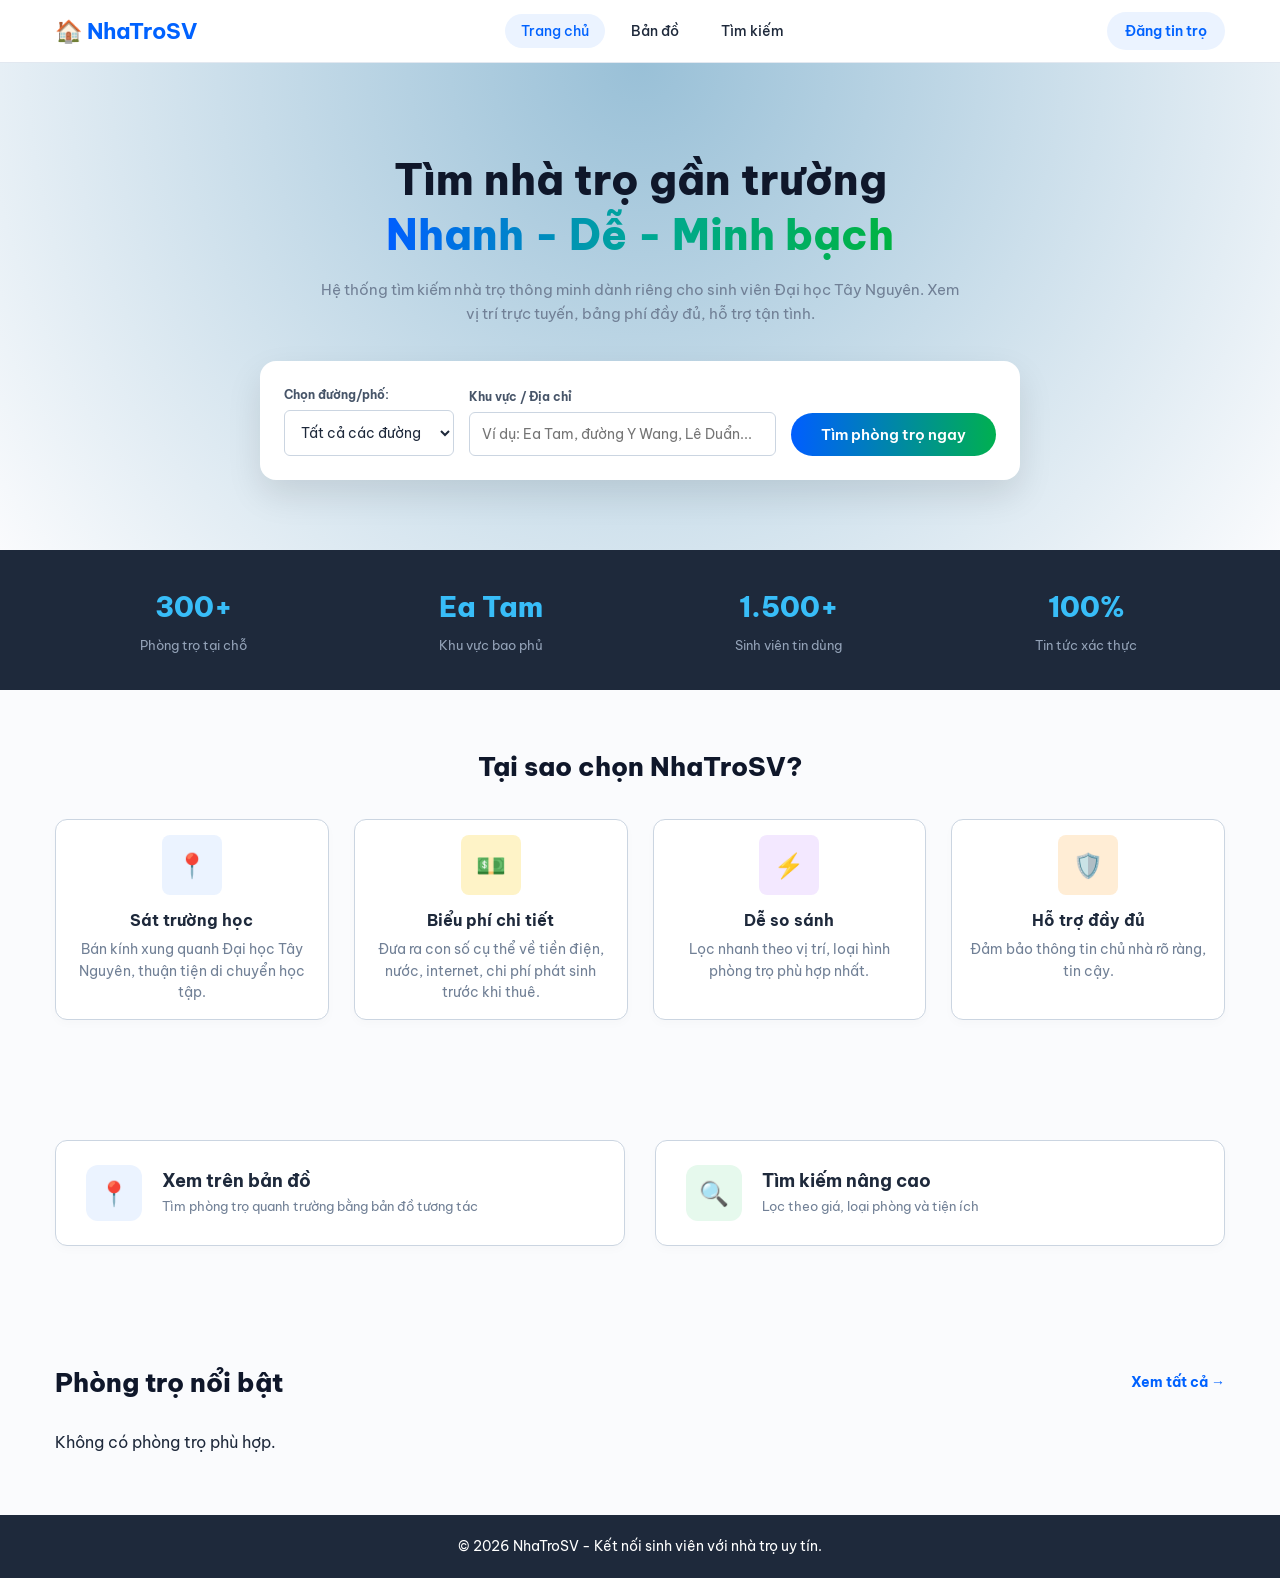
<file: index.html>
<!DOCTYPE html>
<html lang="vi">
<head>
    <meta charset="UTF-8">
    <meta name="viewport" content="width=device-width, initial-scale=1.0">
    <title>NhaTroSV - Đại học Tây Nguyên</title>
    <link href="https://fonts.googleapis.com/css2?family=Be+Vietnam+Pro:wght@400;500;600;700&display=swap" rel="stylesheet">
    <link rel="stylesheet" href="css/main.css">
    <script src="https://code.jquery.com/jquery-3.6.0.min.js"></script>
    <script src="js/data.js"></script>
    <script src="js/main.js"></script>
</head>
<body>
    <!-- ==================== HEADER ==================== -->
    <header class="dau-trang">
        <div class="khung-chua">
            <nav class="thanh-dieu-huong">
                <a href="index.html" class="logo">
                    <span>🏠 NhaTroSV</span>
                </a>
                
                <!-- Thanh điều hướng tương thích thiết bị di động -->
                <ul class="menu" id="thanh-menu">
                    <li><a href="index.html" class="menu__link active">Trang chủ</a></li>
                    <li><a href="ban-do.html" class="menu__link">Bản đồ</a></li>
                    <li><a href="tim-kiem.html" class="menu__link">Tìm kiếm</a></li>
                    <li class="muc-menu-mobile"><a href="dang-tin.html" class="menu__link">Đăng tin trọ</a></li>
                </ul>
                
                <div class="hanh-dong">
                    <a href="dang-tin.html" class="btn btn--landlord nut-dang-tin-desktop">Đăng tin trọ</a>
                    <button class="nut-menu-hamburger" id="nut-hamburger">
                        <span></span>
                        <span></span>
                        <span></span>
                    </button>
                </div>
            </nav>
        </div>
    </header>

    <!-- ==================== HERO SECTION ==================== -->
    <section class="vung-dau">
        <div class="khung-chua">
            <div class="noi-dung-chinh">
                <h1 class="tieu-de-chinh">
                    Tìm nhà trọ gần trường <br>
                    <span class="chu-chuyen-sac">Nhanh - Dễ - Minh bạch</span>
                </h1>
                <p class="mo-ta-chinh">Hệ thống tìm kiếm nhà trọ thông minh dành riêng cho sinh viên Đại học Tây Nguyên. Xem vị trí trực tuyến, bảng phí đầy đủ, hỗ trợ tận tình.</p>
                
                <!-- Ô tìm kiếm nhanh với đầy đủ các trường nhập của bạn -->
                <div class="tim-kiem-nhanh">
                    <div class="truong-input">
                        <label class="nhan-input">Chọn đường/phố:</label>
                        <select id="chon-duong" class="input-select">
                            <option value="all">Tất cả các đường</option>
                            <option value="Y Wang">Đường Y Wang</option>
                            <option value="Lê Duẩn">Đường Lê Duẩn</option>
                            <option value="Giải Phóng">Đường Giải Phóng</option>
                            <option value="Mai Thị Lựu">Đường Mai Thị Lựu</option>
                            <option value="Nguyễn An Ninh">Đường Nguyễn An Ninh</option>
                        </select>
                    </div>
                    
                    <div class="truong-input truong-input--rong">
                        <label class="nhan-input">Khu vực / Địa chỉ</label>
                        <input type="text" id="nhap-hem" class="input-text" placeholder="Ví dụ: Ea Tam, đường Y Wang, Lê Duẩn...">
                    </div>
                    
                    <button id="btn-tim" class="btn btn--chinh btn--tim">Tìm phòng trọ ngay</button>
                </div>
            </div>
        </div>
    </section>

    <!-- ==================== THỐNG KÊ ==================== -->
    <section class="thong-ke">
        <div class="khung-chua">
            <div class="luoi-thong-ke">
                <div class="muc-thong-ke">
                    <div class="so-lieu">300+</div>
                    <div class="chu-thich">Phòng trọ tại chỗ</div>
                </div>
                <div class="muc-thong-ke">
                    <div class="so-lieu">Ea Tam</div>
                    <div class="chu-thich">Khu vực bao phủ</div>
                </div>
                <div class="muc-thong-ke">
                    <div class="so-lieu">1.500+</div>
                    <div class="chu-thich">Sinh viên tin dùng</div>
                </div>
                <div class="muc-thong-ke">
                    <div class="so-lieu">100%</div>
                    <div class="chu-thich">Tin tức xác thực</div>
                </div>
            </div>
        </div>
    </section>

    <!-- ==================== TÍNH NĂNG ==================== -->
    <section class="tinh-nang">
        <div class="khung-chua">
            <h2 class="tieu-de-phan">Tại sao chọn NhaTroSV?</h2>
            
            <div class="luoi-tinh-nang">
                <div class="the-tinh-nang">
                    <div class="icon-tinh-nang icon-tinh-nang--xanh">📍</div>
                    <h3 class="tieude-tinh-nang">Sát trường học</h3>
                    <p class="mota-tinh-nang">Bán kính xung quanh Đại học Tây Nguyên, thuận tiện di chuyển học tập.</p>
                </div>
                
                <div class="the-tinh-nang">
                    <div class="icon-tinh-nang icon-tinh-nang--vang">💵</div>
                    <h3 class="tieude-tinh-nang">Biểu phí chi tiết</h3>
                    <p class="mota-tinh-nang">Đưa ra con số cụ thể về tiền điện, nước, internet, chi phí phát sinh trước khi thuê.</p>
                </div>
                
                <div class="the-tinh-nang">
                    <div class="icon-tinh-nang icon-tinh-nang--tim">⚡</div>
                    <h3 class="tieude-tinh-nang">Dễ so sánh</h3>
                    <p class="mota-tinh-nang">Lọc nhanh theo vị trí, loại hình phòng trọ phù hợp nhất.</p>
                </div>
                
                <div class="the-tinh-nang">
                    <div class="icon-tinh-nang icon-tinh-nang--cam">🛡️</div>
                    <h3 class="tieude-tinh-nang">Hỗ trợ đầy đủ</h3>
                    <p class="mota-tinh-nang">Đảm bảo thông tin chủ nhà rõ ràng, tin cậy.</p>
                </div>
            </div>
        </div>
    </section>

    <!-- ==================== HÀNH ĐỘNG NHANH ==================== -->
    <section class="hanh-dong-nhanh">
        <div class="khung-chua">
            <div class="luoi-hanh-dong">
                <a href="ban-do.html" class="the-hanh-dong">
                    <div class="icon-hanh-dong icon-hanh-dong--xanh">📍</div>
                    <div class="noidung-hanh-dong">
                        <h3>Xem trên bản đồ</h3>
                        <p>Tìm phòng trọ quanh trường bằng bản đồ tương tác</p>
                    </div>
                </a>
                
                <a href="tim-kiem.html" class="the-hanh-dong">
                    <div class="icon-hanh-dong icon-hanh-dong--luc">🔍</div>
                    <div class="noidung-hanh-dong">
                        <h3>Tìm kiếm nâng cao</h3>
                        <p>Lọc theo giá, loại phòng và tiện ích</p>
                    </div>
                </a>
            </div>
        </div>
    </section>

    <!-- ==================== PHÒNG TRỌ NỔI BẬT ==================== -->
    <section class="tro-moi">
        <div class="khung-chua">
            <div class="tieu-de-vung">
                <div class="ben-trai">
                    <h2 class="tieu-de-phan">Phòng trọ nổi bật</h2>
                </div>
                <a href="tim-kiem.html" class="xem-tat-ca">Xem tất cả →</a>
            </div>
            
            <!-- Thùng chứa danh sách phòng trọ nổi bật -->
            <div id="danh-sach-tro" class="luoi-phong"></div> 

            <template id="mau-card-phong">
                <a href="#" class="card-phong">
                    <div class="card-phong__khung-anh">
                        <div class="card-phong__nhan">Còn phòng</div>
                        <img class="card-phong__anh-that" src="" alt="ảnh phòng">
                    </div>
                    <div class="card-phong__noi-dung">
                        <h3 class="card-phong__tieu-de">Tiêu đề</h3>
                        <p class="card-phong__dia-chi">📍 Địa chỉ</p>
                        <div class="card-phong__thong-so">
                            <span class="card-phong-dien-tich">📐 0 m²</span>
                            <span class="card-phong-loai-phong">🚪 Phòng đơn</span>
                        </div>
                        <div class="card-phong__vach-ngan"></div>
                        <div class="card-phong__dong-gia">
                            <span class="card-phong__nhan-gia">Giá thuê:</span>
                            <strong class="card-phong__gia">0đ</strong>
                        </div>
                    </div>
                </a>
            </template>
        </div>
    </section>

    <!-- ==================== FOOTER ==================== -->
    <footer class="chan-trang">
        <div class="khung-chua">
            <p>&copy; 2026 NhaTroSV - Kết nối sinh viên với nhà trọ uy tín.</p>
        </div>
    </footer>
</body>
</html>
</file>
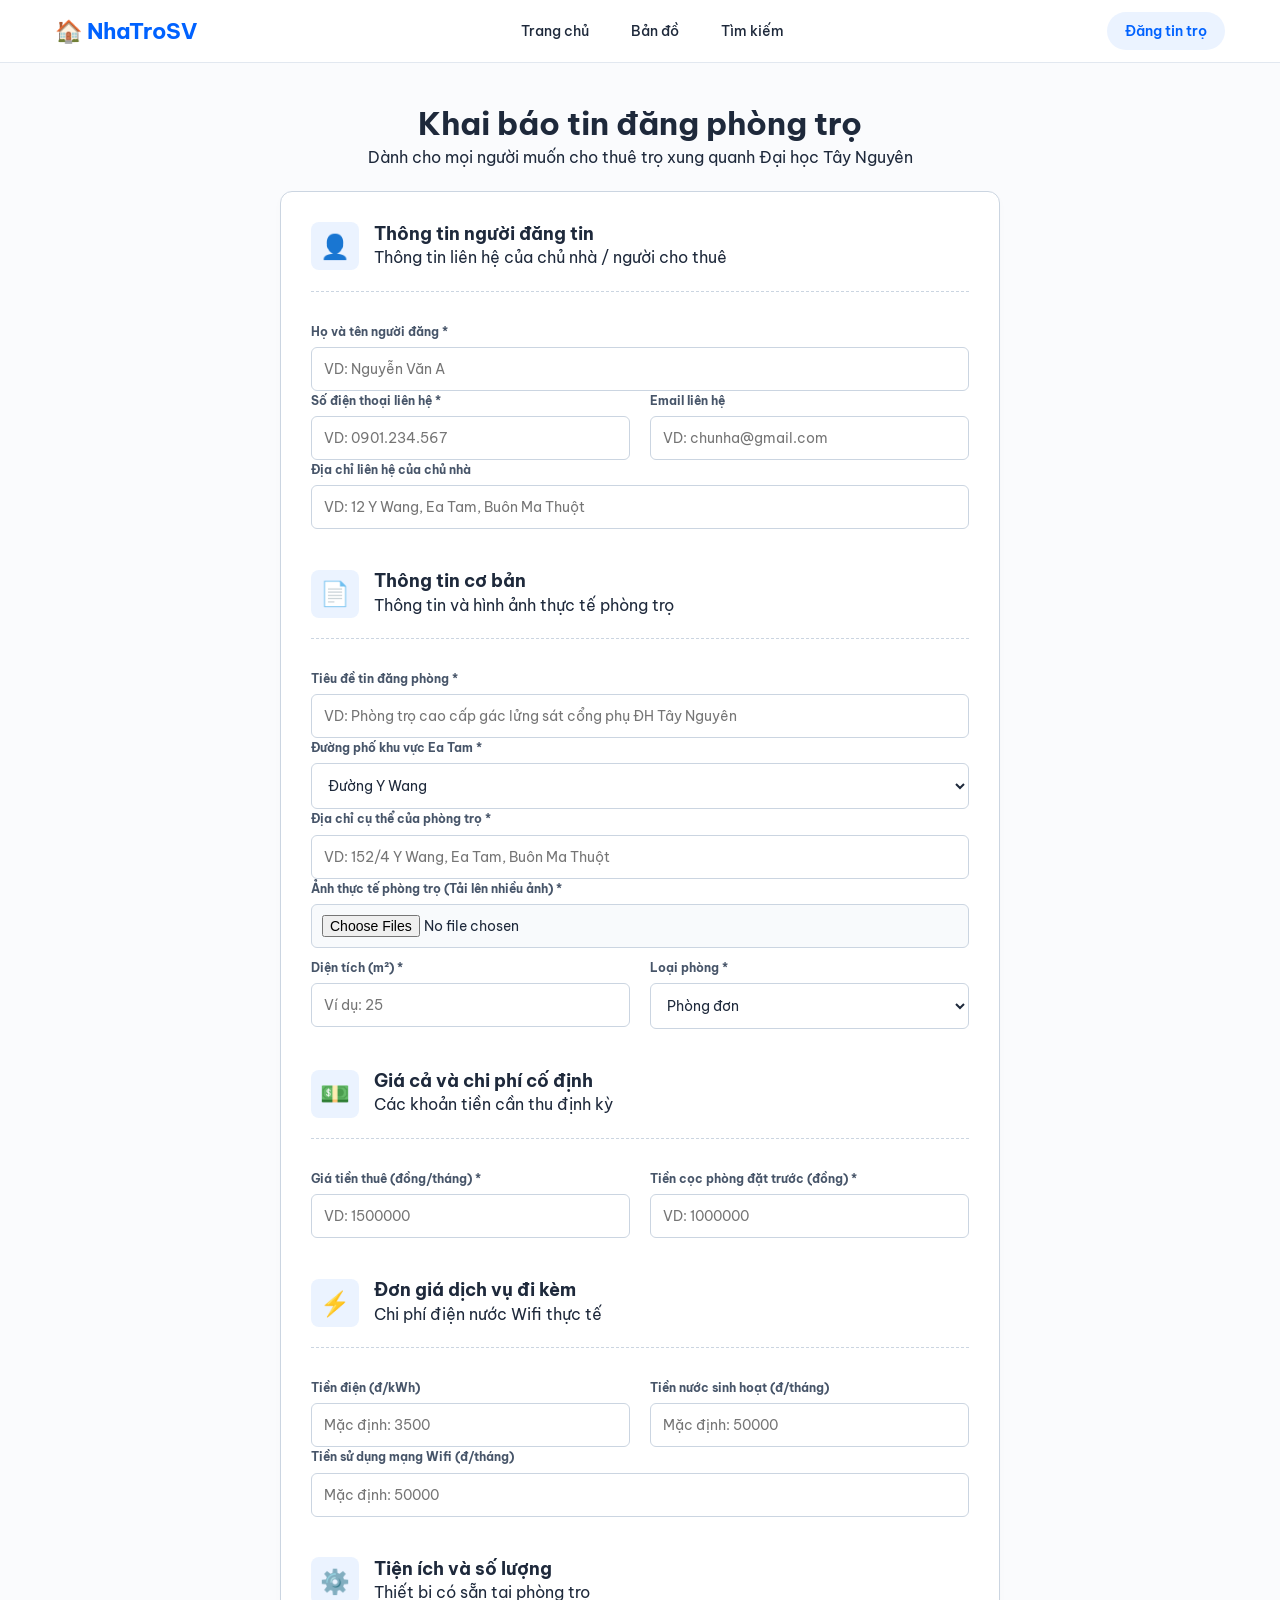
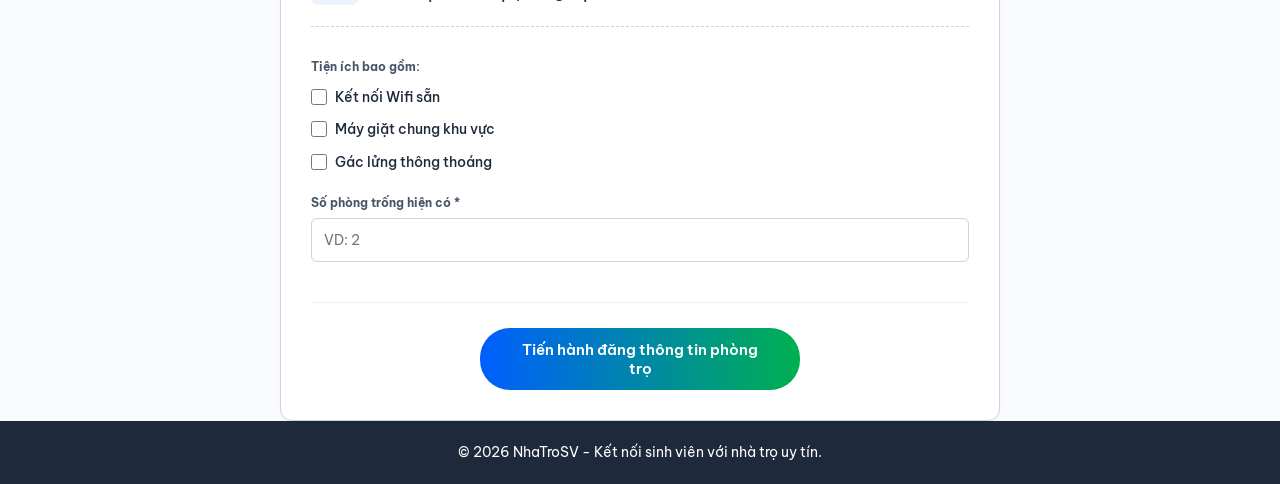
<file: dang-tin.html>
<!DOCTYPE html>
<html lang="vi">
<head>
    <meta charset="UTF-8">
    <meta name="viewport" content="width=device-width, initial-scale=1.0">
    <title>Mô phỏng đăng tin phòng trọ - NhaTroSV</title>
    <link href="https://fonts.googleapis.com/css2?family=Be+Vietnam+Pro:wght@400;500;600;700&display=swap" rel="stylesheet">
    <link rel="stylesheet" href="css/main.css">
    <script src="https://code.jquery.com/jquery-3.6.0.min.js"></script>
    <script src="js/data.js"></script>
    <script src="js/main.js"></script>
</head>
<body>
    <!-- ==================== HEADER ==================== -->
    <header class="dau-trang">
        <div class="khung-chua">
            <nav class="thanh-dieu-huong">
                <a href="index.html" class="logo">
                    <span>🏠 NhaTroSV</span>
                </a>
                <ul class="menu" id="thanh-menu">
                    <li><a href="index.html" class="menu__link">Trang chủ</a></li>
                    <li><a href="ban-do.html" class="menu__link">Bản đồ</a></li>
                    <li><a href="tim-kiem.html" class="menu__link">Tìm kiếm</a></li>
                    <li class="muc-menu-mobile"><a href="dang-tin.html" class="menu__link active">Đăng tin trọ</a></li>
                </ul>
                <div class="hanh-dong">
                    <a href="dang-tin.html" class="btn btn--landlord nut-dang-tin-desktop active">Đăng tin trọ</a>
                    <button class="nut-menu-hamburger" id="nut-hamburger">
                        <span></span>
                        <span></span>
                        <span></span>
                    </button>
                </div>
            </nav>
        </div>
    </header>

    <div class="trang-dang-tin">
        <div class="khung-chua">
            <h1 class="tieu-de-trang">Khai báo tin đăng phòng trọ</h1>
            <p class="mo-ta-trang" style="text-align:center; margin-bottom: 20px;">Dành cho mọi người muốn cho thuê trọ xung quanh Đại học Tây Nguyên</p>

            <form id="form-dang-tin" class="form-dang-tin">

                <!-- ==================== KHỐI 0: THÔNG TIN NGƯỜI ĐĂNG ==================== -->
                <div class="dau-khung-nhap">
                    <span class="emoji-khoi">👤</span>
                    <div>
                        <h3>Thông tin người đăng tin</h3>
                        <p>Thông tin liên hệ của chủ nhà / người cho thuê</p>
                    </div>
                </div>

                <div class="nhom-truong">
                    <label class="nhan-form">Họ và tên người đăng *</label>
                    <input type="text" id="dang-ten-nguoi-dang" class="input-text" placeholder="VD: Nguyễn Văn A" required>
                </div>

                <div class="hai-cot">
                    <div class="nhom-truong">
                        <label class="nhan-form">Số điện thoại liên hệ *</label>
                        <input type="tel" id="dang-sdt" class="input-text" placeholder="VD: 0901.234.567" required>
                    </div>
                    <div class="nhom-truong">
                        <label class="nhan-form">Email liên hệ</label>
                        <input type="email" id="dang-email" class="input-text" placeholder="VD: chunha@gmail.com">
                    </div>
                </div>

                <div class="nhom-truong">
                    <label class="nhan-form">Địa chỉ liên hệ của chủ nhà</label>
                    <input type="text" id="dang-dia-chi-lien-he" class="input-text" placeholder="VD: 12 Y Wang, Ea Tam, Buôn Ma Thuột">
                </div>

                <!-- ==================== KHỐI 1: THÔNG TIN CƠ BẢN PHÒNG ==================== -->
                <div class="dau-khung-nhap" style="margin-top: 40px;">
                    <span class="emoji-khoi">📄</span>
                    <div>
                        <h3>Thông tin cơ bản</h3>
                        <p>Thông tin và hình ảnh thực tế phòng trọ</p>
                    </div>
                </div>

                <div class="nhom-truong">
                    <label class="nhan-form">Tiêu đề tin đăng phòng *</label>
                    <input type="text" id="dang-tieu-de" class="input-text" placeholder="VD: Phòng trọ cao cấp gác lửng sát cổng phụ ĐH Tây Nguyên" required>
                </div>

                <div class="nhom-truong">
                    <label class="nhan-form">Đường phố khu vực Ea Tam *</label>
                    <select id="dang-duong" class="input-select">
                        <option value="Y Wang">Đường Y Wang</option>
                        <option value="Lê Duẩn">Đường Lê Duẩn</option>
                        <option value="Giải Phóng">Đường Giải Phóng</option>
                        <option value="Mai Thị Lựu">Đường Mai Thị Lựu</option>
                        <option value="Nguyễn An Ninh">Đường Nguyễn An Ninh</option>
                    </select>
                </div>

                <div class="nhom-truong">
                    <label class="nhan-form">Địa chỉ cụ thể của phòng trọ *</label>
                    <input type="text" id="dang-dia-chi" class="input-text" placeholder="VD: 152/4 Y Wang, Ea Tam, Buôn Ma Thuột" required>
                </div>

                <div class="nhom-truong">
                    <label class="nhan-form">Ảnh thực tế phòng trọ (Tải lên nhiều ảnh) *</label>
                    <input type="file" id="dang-anh" class="input-text" accept="image/*" multiple required>
                    <div id="xem-truoc-anh" style="display: flex; flex-wrap: wrap; gap: 8px; margin-top: 10px"></div>
                </div>

                <div class="hai-cot">
                    <div class="nhom-truong">
                        <label class="nhan-form">Diện tích (m²) *</label>
                        <input type="number" id="dang-dien-tich" class="input-text" placeholder="Ví dụ: 25" required>
                    </div>
                    <div class="nhom-truong">
                        <label class="nhan-form">Loại phòng *</label>
                        <select id="dang-loai-phong" class="input-select">
                            <option value="single">Phòng đơn</option>
                            <option value="double">Phòng đôi</option>
                        </select>
                    </div>
                </div>

                <!-- ==================== KHỐI 2: GIÁ CẢ ==================== -->
                <div class="dau-khung-nhap" style="margin-top: 40px;">
                    <span class="emoji-khoi">💵</span>
                    <div>
                        <h3>Giá cả và chi phí cố định</h3>
                        <p>Các khoản tiền cần thu định kỳ</p>
                    </div>
                </div>

                <div class="hai-cot">
                    <div class="nhom-truong">
                        <label class="nhan-form">Giá tiền thuê (đồng/tháng) *</label>
                        <input type="number" id="dang-gia" class="input-text" placeholder="VD: 1500000" required>
                    </div>
                    <div class="nhom-truong">
                        <label class="nhan-form">Tiền cọc phòng đặt trước (đồng) *</label>
                        <input type="number" id="dang-coc" class="input-text" placeholder="VD: 1000000" required>
                    </div>
                </div>

                <!-- ==================== KHỐI 3: DỊCH VỤ ==================== -->
                <div class="dau-khung-nhap" style="margin-top: 40px;">
                    <span class="emoji-khoi">⚡</span>
                    <div>
                        <h3>Đơn giá dịch vụ đi kèm</h3>
                        <p>Chi phí điện nước Wifi thực tế</p>
                    </div>
                </div>

                <div class="hai-cot">
                    <div class="nhom-truong">
                        <label class="nhan-form">Tiền điện (đ/kWh)</label>
                        <input type="number" id="dang-gia-dien" class="input-text" placeholder="Mặc định: 3500">
                    </div>
                    <div class="nhom-truong">
                        <label class="nhan-form">Tiền nước sinh hoạt (đ/tháng)</label>
                        <input type="number" id="dang-gia-nuoc" class="input-text" placeholder="Mặc định: 50000">
                    </div>
                </div>

                <div class="nhom-truong">
                    <label class="nhan-form">Tiền sử dụng mạng Wifi (đ/tháng)</label>
                    <input type="number" id="dang-gia-wifi" class="input-text" placeholder="Mặc định: 50000">
                </div>

                <!-- ==================== KHỐI 4: TIỆN ÍCH ==================== -->
                <div class="dau-khung-nhap" style="margin-top: 40px;">
                    <span class="emoji-khoi">⚙️</span>
                    <div>
                        <h3>Tiện ích và số lượng</h3>
                        <p>Thiết bị có sẵn tại phòng trọ</p>
                    </div>
                </div>

                <div class="nhom-truong">
                    <label class="nhan-form">Tiện ích bao gồm:</label>
                    <div class="nhom-hop-kiem" style="margin-top: 10px;">
                        <label class="nhan-hop-kiem">
                            <input type="checkbox" value="wifi" class="tien-ich-dang"> Kết nối Wifi sẵn
                        </label>
                        <label class="nhan-hop-kiem">
                            <input type="checkbox" value="may_giat" class="tien-ich-dang"> Máy giặt chung khu vực
                        </label>
                        <label class="nhan-hop-kiem">
                            <input type="checkbox" value="gac_lung" class="tien-ich-dang"> Gác lửng thông thoáng
                        </label>
                    </div>
                </div>

                <div class="nhom-truong" style="margin-top: 20px;">
                    <label class="nhan-form">Số phòng trống hiện có *</label>
                    <input type="number" id="dang-so-luong" class="input-text" placeholder="VD: 2" required>
                </div>
                
                <div class="nhom-nut-gui">
                    <button type="submit" class="btn btn--chinh btn--tim">Tiến hành đăng thông tin phòng trọ</button>
                </div>
            </form>
        </div>
    </div>

    <footer class="chan-trang">
        <div class="khung-chua">
            <p>&copy; 2026 NhaTroSV - Kết nối sinh viên với nhà trọ uy tín.</p>
        </div>
    </footer>
</body>
</html>
</file>
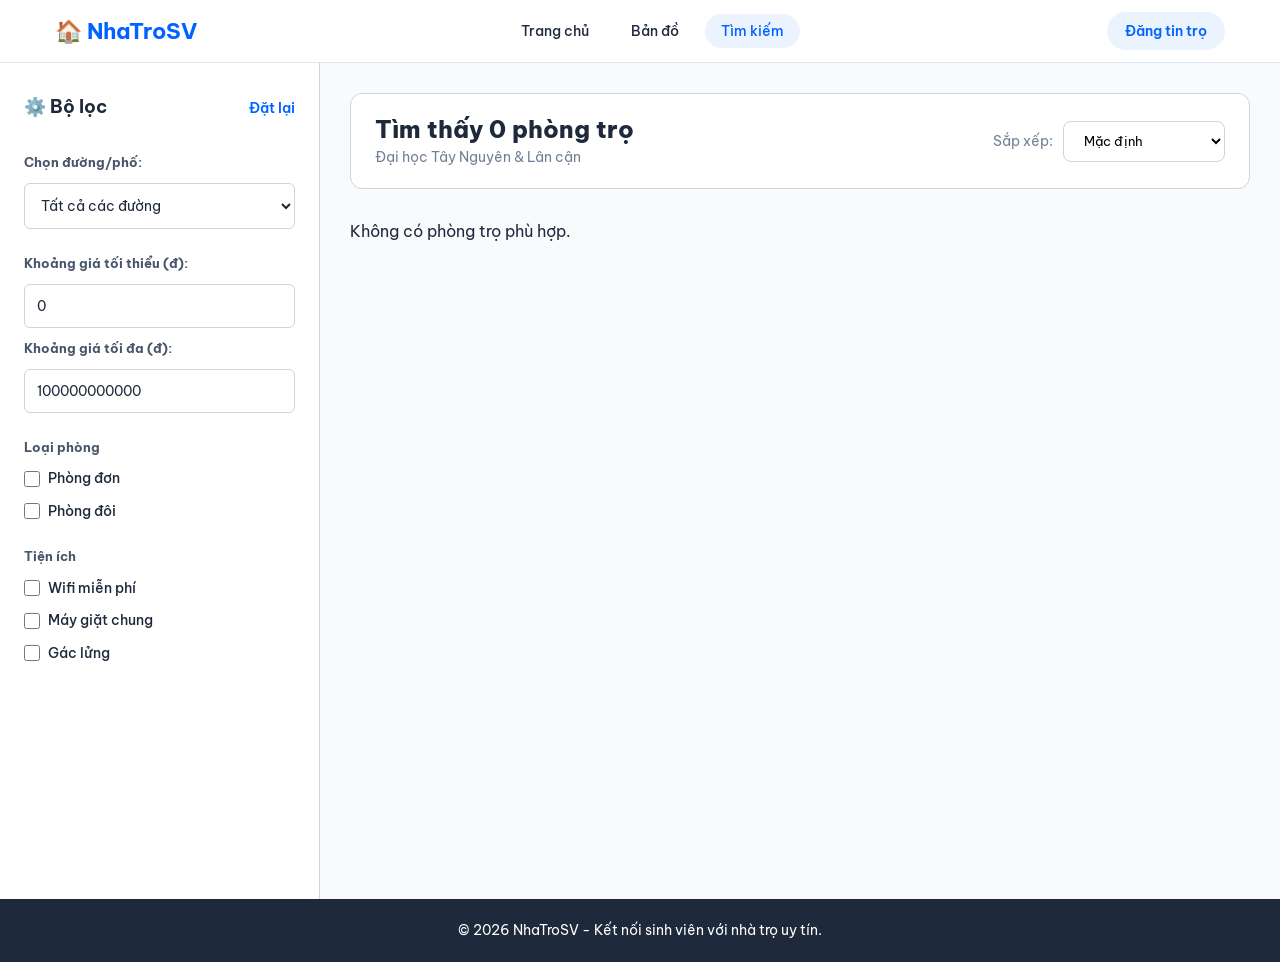
<file: tim-kiem.html>
<!DOCTYPE html>
<html lang="vi">
<head>
    <meta charset="UTF-8">
    <meta name="viewport" content="width=device-width, initial-scale=1.0">
    <title>Tìm kiếm phòng trọ - NhaTroSV</title>
    <link href="https://fonts.googleapis.com/css2?family=Be+Vietnam+Pro:wght@400;500;600;700&display=swap" rel="stylesheet">
    <link rel="stylesheet" href="css/main.css">
    <script src="https://code.jquery.com/jquery-3.6.0.min.js"></script>
    <script src="js/data.js"></script>
    <script src="js/main.js"></script>
</head>
<body>
    <!-- ==================== HEADER ==================== -->
    <header class="dau-trang">
        <div class="khung-chua">
            <nav class="thanh-dieu-huong">
                <a href="index.html" class="logo">
                    <span>🏠 NhaTroSV</span>
                </a>
                <ul class="menu" id="thanh-menu">
                    <li><a href="index.html" class="menu__link">Trang chủ</a></li>
                    <li><a href="ban-do.html" class="menu__link">Bản đồ</a></li>
                    <li><a href="tim-kiem.html" class="menu__link active">Tìm kiếm</a></li>
                    <li class="muc-menu-mobile"><a href="dang-tin.html" class="menu__link">Đăng tin trọ</a></li>
                </ul>
                <div class="hanh-dong">
                    <a href="dang-tin.html" class="btn btn--landlord nut-dang-tin-desktop">Đăng tin trọ</a>
                    <button class="nut-menu-hamburger" id="nut-hamburger">
                        <span></span>
                        <span></span>
                        <span></span>
                    </button>
                </div>
            </nav>
        </div>
    </header>

    <!-- ==================== TRANG TÌM KIẾM CHÍNH ==================== -->
    <div class="trang-tim-kiem">
        <aside class="thanh-loc">
            <div class="dau-loc">
                <div class="tieu-de-loc">⚙️ Bộ lọc</div>
                <button id="nut-dat-lai" class="nut-dat-lai">Đặt lại</button>
            </div>

            <div class="nhom-loc">
                <label class="nhan-loc">Chọn đường/phố:</label>
                <select id="chon-duong" class="input-select">
                    <option value="all">Tất cả các đường</option>
                    <option value="Y Wang">Đường Y Wang</option>
                    <option value="Lê Duẩn">Đường Lê Duẩn</option>
                    <option value="Giải Phóng">Đường Giải Phóng</option>
                    <option value="Mai Thị Lựu">Đường Mai Thị Lựu</option>
                    <option value="Nguyễn An Ninh">Đường Nguyễn An Ninh</option>
                </select>
            </div>

            <div class="nhom-loc">
                <label class="nhan-loc">Khoảng giá tối thiểu (đ):</label>
                <input type="number" id="loc-gia-thap" class="input-text" value="0">
                
                <label class="nhan-loc" style="margin-top: 10px;">Khoảng giá tối đa (đ):</label>
                <input type="number" id="loc-gia-cao" class="input-text" value="100000000000">
            </div>

            <div class="nhom-loc">
                <label class="nhan-loc">Loại phòng</label>
                <div class="nhom-hop-kiem">
                    <label class="nhan-hop-kiem">
                        <input type="checkbox" value="single" class="loc-loai-phong"> Phòng đơn
                    </label>
                    <label class="nhan-hop-kiem">
                        <input type="checkbox" value="double" class="loc-loai-phong"> Phòng đôi
                    </label>
                </div>
            </div>

            <div class="nhom-loc">
                <label class="nhan-loc">Tiện ích</label>
                <div class="nhom-hop-kiem">
                    <label class="nhan-hop-kiem">
                        <input type="checkbox" value="wifi" class="loc-tien-ich"> Wifi miễn phí
                    </label>
                    <label class="nhan-hop-kiem">
                        <input type="checkbox" value="may_giat" class="loc-tien-ich"> Máy giặt chung
                    </label>
                    <label class="nhan-hop-kiem">
                        <input type="checkbox" value="gac_lung" class="loc-tien-ich"> Gác lửng
                    </label>
                </div>
            </div>
        </aside>

        <main class="noi-dung-ket-qua">
            <div class="khung-ket-qua">
                <div>
                    <h1 id="so-luong-phong" class="tieu-de-ket-qua">Tìm thấy 0 phòng trọ</h1>
                    <p class="khu-vuc-ket-qua">Đại học Tây Nguyên & Lân cận</p>
                </div>

                <div class="thanh-sap-xep">
                    <span class="nhan-sap-xep">Sắp xếp:</span>
                    <select id="sap-xep" class="sap-xep-select">
                        <option value="mac-dinh">Mặc định</option>
                        <option value="gia-tang">Giá thấp đến cao</option>
                        <option value="gia-giam">Giá cao đến thấp</option>
                    </select>
                </div>
            </div>

            <div id="danh-sach-tim-kiem" class="luoi-phong"></div> 

            <template id="mau-card-phong">
                <a href="#" class="card-phong">
                    <div class="card-phong__khung-anh">
                        <div class="card-phong__nhan">Còn phòng</div>
                        <img class="card-phong__anh-that" src="" alt="ảnh phòng" style="display:none;">
                    </div>
                    <div class="card-phong__noi-dung">
                        <h3 class="card-phong__tieu-de">Tiêu đề</h3>
                        <p class="card-phong__dia-chi">📍 Địa chỉ</p>
                        <div class="card-phong__thong-so">
                            <span class="card-phong-dien-tich">📐 0 m²</span>
                            <span class="card-phong-loai-phong">🚪 Phòng đơn</span>
                        </div>
                        <div class="card-phong__vach-ngan"></div>
                        <div class="card-phong__dong-gia">
                            <span class="card-phong__nhan-gia">Giá thuê:</span>
                            <strong class="card-phong__gia">0đ</strong>
                        </div>
                    </div>
                </a>
            </template>
        </main>
    </div>

    <footer class="chan-trang">
        <div class="khung-chua">
            <p>&copy; 2026 NhaTroSV - Kết nối sinh viên với nhà trọ uy tín.</p>
        </div>
    </footer>
</body>
</html>
</file>
<file: css/main.css>
@import url('base.css');
@import url('layout.css');
@import url('components.css');
@import url('pages.css');
</file>
